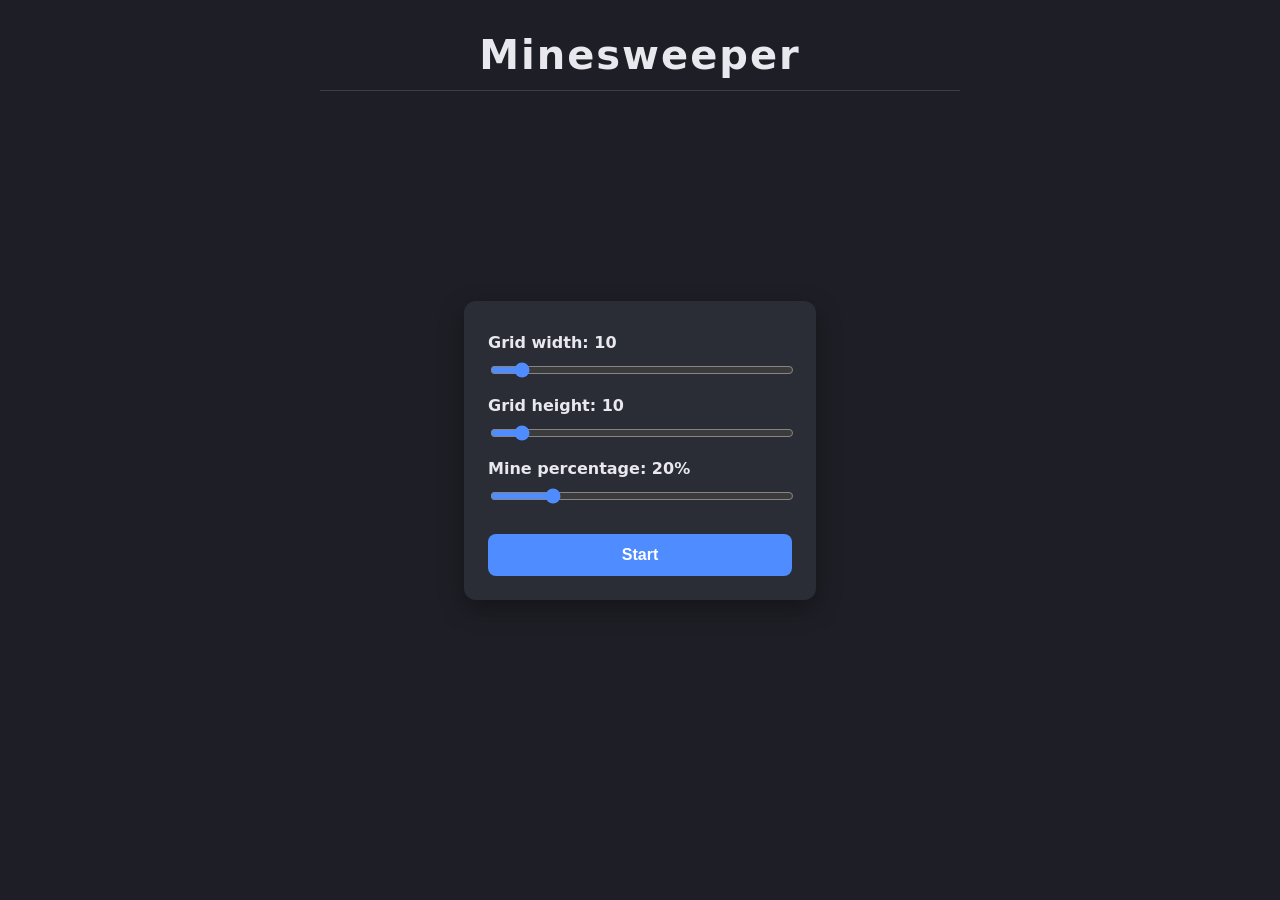
<file: templates/index.html>
<!DOCTYPE html>
<html lang="en">
<head>
	<meta charset="UTF-8">
	<meta name="viewport" content="width=device-width, initial-scale=1.0">
	<title>Minesweeper</title>
	<link rel="stylesheet" href="/static/style.css">
</head>
<body>
    <header>
        <h1>Minesweeper</h1>
        <hr>
    </header>
    <form action="/game" class="card">
        <label for="width">Grid width: <span id="width-value">10</span></label>
        <input type="range" id="width" name="width" min="2" max="100" value="10">

        <label for="height">Grid height: <span id="height-value">10</span></label>
        <input type="range" id="height" name="height" min="2" max="100" value="10">

        <label for="mines">Mine percentage: <span id="mines-value">20</span>%</label>
        <input type="range" id="mines" name="mines" min="1" max="100" value="20">

        <button type="submit">Start</button>
    </form>
    <script src="/static/script.js"></script>
</body>
</html>
</file>
<file: static/style.css>
* {
    box-sizing: border-box;
}

html, body {
    margin: 0;
    padding: 0;
}

body {
    display: flex;
    flex-direction: column;
    align-items: center;
    justify-content: center;
    width: 100%;
    font-family: system-ui, sans-serif;
    background: #1e1f26;
    color: #e8e8ee;
    min-height: 100vh;
    gap: 1rem;
}

header {
    position: absolute;
    top: 2rem;
    width: 100%;
    display: flex;
    flex-direction: column;
    align-items: center;
    gap: 0.75rem;
}

h1 {
    margin: 0;
    font-size: 2.5rem;
    letter-spacing: 0.05em;
}

hr {
    width: 90%;
    max-width: 40rem;
    margin: 0;
    border: none;
    border-top: 1px solid #3a3d4a;
}

.card {
    display: flex;
    flex-direction: column;
    gap: 0.5rem;
    width: min(90vw, 22rem);
    padding: 1.5rem;
    background: #2a2c36;
    border-radius: 12px;
    box-shadow: 0 8px 24px rgba(0, 0, 0, 0.35);
}

label {
    font-weight: 600;
    margin-top: 0.5rem;
}

input[type="range"] {
    width: 100%;
    accent-color: #4f8cff;
}

button {
    margin-top: 1.25rem;
    padding: 0.75rem;
    font-size: 1rem;
    font-weight: 600;
    color: #fff;
    background: #4f8cff;
    border: none;
    border-radius: 8px;
    cursor: pointer;
    transition: background 0.15s;
}

button:hover {
    background: #3a74e6;
}

.game-page {
    justify-content: flex-start;
    padding: 8rem 1rem 2rem;
}

.toolbar {
    display: flex;
    align-items: center;
    gap: 1rem;
    flex-wrap: wrap;
    justify-content: center;
}

.toolbar button,
.toolbar a {
    margin: 0;
    padding: 0.5rem 0.9rem;
    font-size: 0.9rem;
    font-weight: 600;
    color: #fff;
    background: #4f8cff;
    border-radius: 8px;
    text-decoration: none;
}

.toolbar button.active {
    background: #f59e0b;
}

#status {
    min-height: 1.5rem;
    margin: 0;
    font-weight: 600;
}

.board-wrap {
    max-width: 100%;
    overflow: auto;
}

#board {
    display: grid;
    gap: 2px;
    padding: 6px;
    background: #2a2c36;
    border-radius: 8px;
    width: max-content;
    margin: 0 auto;
}

.cell {
    width: var(--cell);
    height: var(--cell);
    display: flex;
    align-items: center;
    justify-content: center;
    font-size: calc(var(--cell) * 0.55);
    font-weight: 700;
    background: #3a3d4a;
    border-radius: 3px;
    cursor: pointer;
    user-select: none;
}

.cell:hover {
    background: #4a4e5e;
}

.cell.revealed {
    background: #1e1f26;
    cursor: default;
}

.cell.exploded {
    background: #7f1d1d;
}
</file>
